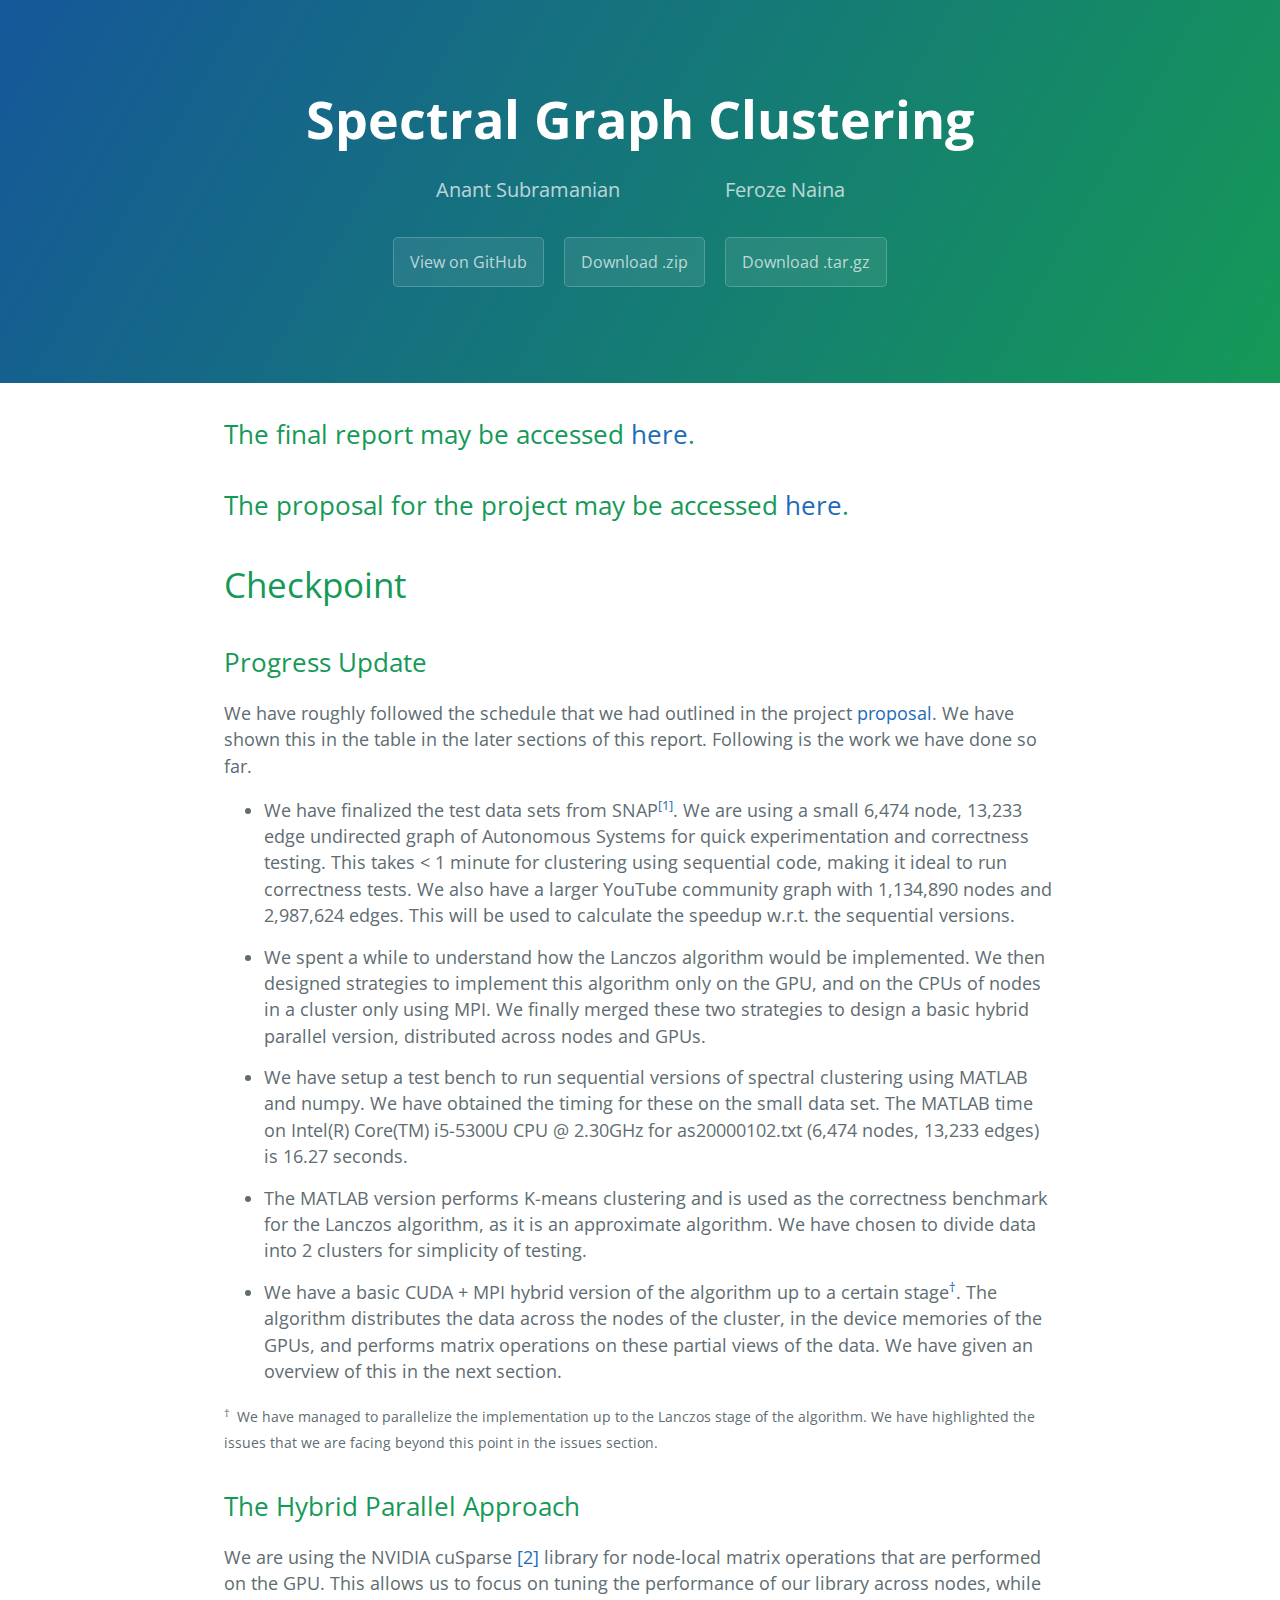
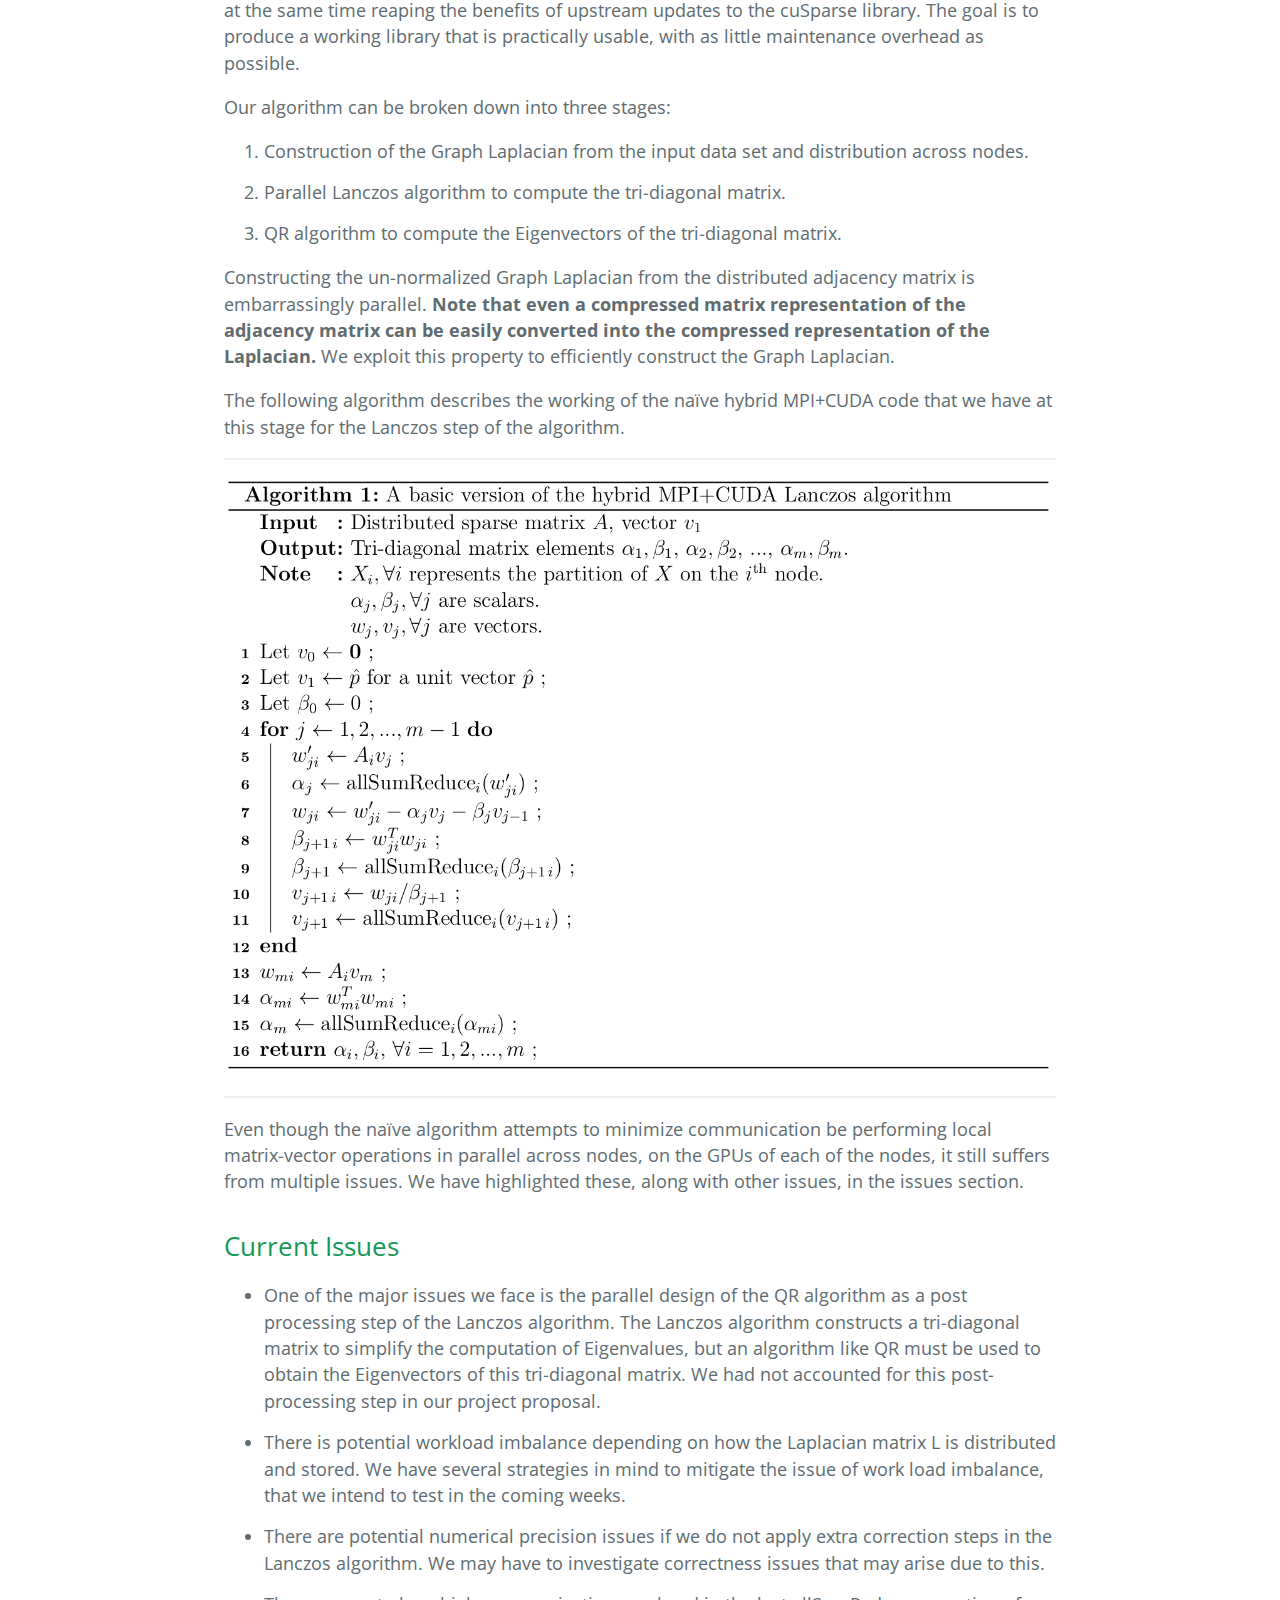
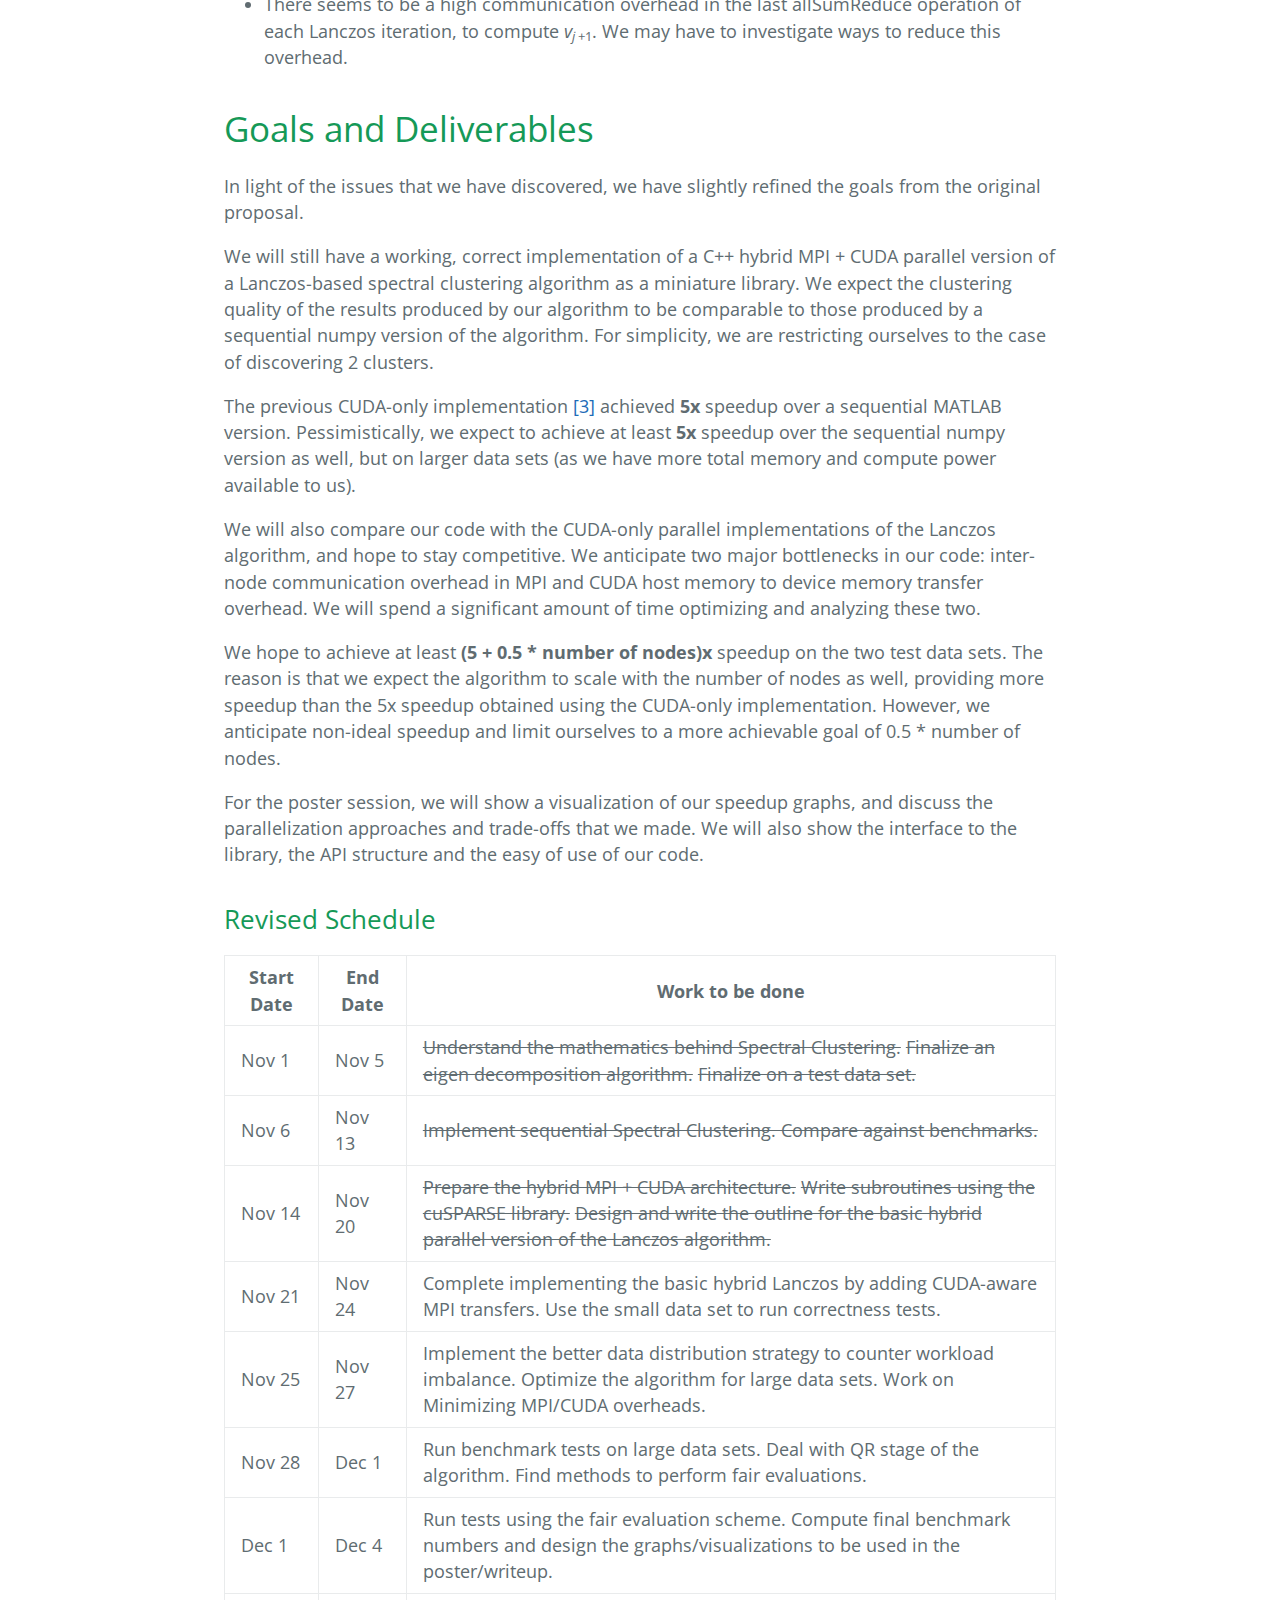
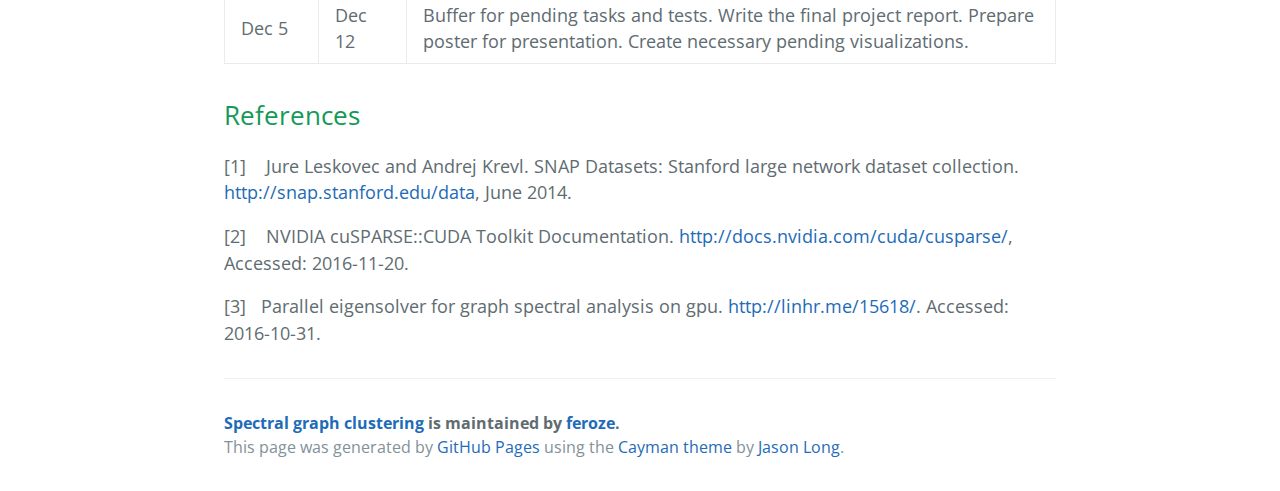
<file: index.html>
<!DOCTYPE html>
<html lang="en-us">
  <head>
    <meta charset="UTF-8">
    <title>Spectral Graph Clustering using MPI + CUDA</title>
    <meta name="viewport" content="width=device-width, initial-scale=1">
    <link rel="stylesheet" type="text/css" href="stylesheets/normalize.css" media="screen">
    <link href='https://fonts.googleapis.com/css?family=Open+Sans:400,700' rel='stylesheet' type='text/css'>
    <link rel="stylesheet" type="text/css" href="stylesheets/stylesheet.css" media="screen">
    <link rel="stylesheet" type="text/css" href="stylesheets/github-light.css" media="screen">
  </head>
  <body>
    <section class="page-header">
      <h1 class="project-name">Spectral Graph Clustering</h1>
      <h2 class="project-tagline">Anant Subramanian &emsp; &emsp; &emsp; &emsp; Feroze Naina</h2>
      <a href="https://github.com/feroze/spectral_graph_clustering" class="btn">View on GitHub</a>
      <a href="https://github.com/feroze/spectral_graph_clustering/zipball/master" class="btn">Download .zip</a>
      <a href="https://github.com/feroze/spectral_graph_clustering/tarball/master" class="btn">Download .tar.gz</a>
    </section>

    <section class="main-content">

		<h2>The final report may be accessed <a id="proposal" class="anchor" href="15_618_Final_Report.pdf" aria-hidden="true"><span aria-hidden="true" class="octicon octicon-link"></span>here</a>.</h2>
	    	<h2>The proposal for the project may be accessed <a id="proposal" class="anchor" href="proposal/index.html" aria-hidden="true"><span aria-hidden="true" class="octicon octicon-link"></span>here</a>.</h2>

      <h1>
<a id="checkpoint" class="anchor" href="#checkpoint" aria-hidden="true"><span aria-hidden="true" class="octicon octicon-link"></span></a>Checkpoint</h1>

		<h2>
		<a id="progress" class="anchor" href="#progress" aria-hidden="true"><span aria-hidden="true" class="octicon octicon-link"></span></a>Progress Update</h2>

    <p>
    We have roughly followed the schedule that we had outlined in the project <a href="proposal/index.html">proposal</a>. We have shown this in the table in the later sections of this report. Following is the work we have done so far.
    </p>

    <ul>
      <li> We have finalized the test data sets from SNAP<a href="#Xsnapnets"><sup>[1]</sup></a>.  We are using a small 6,474 node, 13,233 edge undirected graph of Autonomous Systems for quick experimentation and correctness testing. This takes &lt; 1 minute for clustering using sequential code, making it ideal to run correctness tests. We also have a larger YouTube community graph with 1,134,890 nodes and 2,987,624 edges. This will be used to calculate the speedup w.r.t. the sequential versions. </li>

      <li> We spent a while to understand how the Lanczos algorithm would be implemented. We then designed strategies to implement this algorithm only on the GPU, and on the CPUs of nodes in a cluster only using MPI. We finally merged these two strategies to design a basic hybrid parallel version, distributed across nodes and GPUs. </li>

      <li> We have setup a test bench to run sequential versions of spectral clustering using MATLAB and numpy. We have obtained the timing for these on the small data set. The MATLAB time on Intel(R) Core(TM) i5-5300U CPU @ 2.30GHz for as20000102.txt (6,474 nodes, 13,233 edges) is 16.27 seconds. </li>

      <li> The MATLAB version performs K-means clustering and is used as the correctness benchmark for the Lanczos algorithm, as it is an approximate algorithm. We have chosen to divide data into 2 clusters for simplicity of testing. </li>

      <li> We have a basic CUDA + MPI hybrid version of the algorithm up to a certain stage<a href="#implementationNote"><sup>†</sup></a>. The algorithm distributes the data across the nodes of the cluster, in the device memories of the GPUs, and performs matrix operations on these partial views of the data. We have given an overview of this in the next section. </li>

    </ul>

<a id="implementationNote"></a><p><small><sup>†</sup>&ensp;We have managed to parallelize the implementation up to the Lanczos stage of the algorithm. We have highlighted the issues that we are facing beyond this point in the issues section.</small></p>

		<h2>
		<a id="hybridparallel" class="anchor" href="#hybridparallel" aria-hidden="true"><span aria-hidden="true" class="octicon octicon-link"></span></a>The Hybrid Parallel Approach</h2>

		<p>
    We are using the NVIDIA cuSparse <a href="#Xcusparse">[2]</a> library for node-local matrix operations that are performed on the GPU. This allows us to focus on tuning the performance of our library across nodes, while at the same time reaping the benefits of upstream updates to the cuSparse library. The goal is to produce a working library that is practically usable, with as little maintenance overhead as possible.
		</p>

		<p>
		Our algorithm can be broken down into three stages:
		<ol>
		<li> Construction of the Graph Laplacian from the input data set and distribution across nodes. </li>
		<li> Parallel Lanczos algorithm to compute the tri-diagonal matrix. </li>
		<li> QR algorithm to compute the Eigenvectors of the tri-diagonal matrix. </li>
		</ol>

		<p>
    Constructing the un-normalized Graph Laplacian from the distributed adjacency matrix is embarrassingly parallel. <b>Note that even a compressed matrix representation of the adjacency matrix can be easily converted into the compressed representation of the Laplacian.</b> We exploit this property to efficiently construct the Graph Laplacian.
    </p>

    <p>
    The following algorithm describes the working of the naïve hybrid MPI+CUDA code that we have at this stage for the Lanczos step of the algorithm.
    </p>

    <hr>
    <p><img src="hybrid_lanczos.png" alt=""></p>
    <hr>

    <p>
		Even though the naïve algorithm attempts to minimize communication be performing local matrix-vector operations in parallel across nodes, on the GPUs of each of the nodes, it still suffers from multiple issues. We have highlighted these, along with other issues, in the issues section.
		</p>

		<h2>
		<a id="issues" class="anchor" href="#issues" aria-hidden="true"><span aria-hidden="true" class="octicon octicon-link"></span></a>Current Issues</h2>
		
		<ul>
      <li> One of the major issues we face is the parallel design of the QR algorithm as a post processing step of the Lanczos algorithm. The Lanczos algorithm constructs a tri-diagonal matrix to simplify the computation of Eigenvalues, but an algorithm like QR must be used to obtain the Eigenvectors of this tri-diagonal matrix. We had not accounted for this post-processing step in our project proposal. </li>
      <li> There is potential workload imbalance depending on how the Laplacian matrix L is distributed and stored. We have several strategies in mind to mitigate the issue of work load imbalance, that we intend to test in the coming weeks. </li>
			<li> There are potential numerical precision issues if we do not apply extra correction steps in the Lanczos algorithm. We may have to investigate correctness issues that may arise due to this. </li>
			<li> There seems to be a high communication overhead in the last allSumReduce operation of each Lanczos iteration, to compute <i>v</i><sub><i>j</i> +1</sub>. We may have to investigate ways to reduce this overhead. </li>
    </ul>

      <h1>
<a id="goals" class="anchor" href="#goals" aria-hidden="true"><span aria-hidden="true" class="octicon octicon-link"></span></a>Goals and Deliverables</h1>

<p>
In light of the issues that we have discovered, we have slightly refined the goals from the original proposal.
</p>

<p>
We will still have a working, correct implementation of a C++ hybrid MPI + CUDA parallel version of a Lanczos-based spectral clustering algorithm as a miniature library. We expect the clustering quality of the results produced by our algorithm to be comparable to those produced by a sequential numpy version of the algorithm. For simplicity, we are restricting ourselves to the case of discovering 2 clusters.
</p>

<p>
The previous CUDA-only implementation <a href="#X418project">[3]</a> achieved <b>5x</b> speedup over a sequential MATLAB version. Pessimistically, we expect to achieve at least <b>5x</b> speedup over the sequential numpy version as well, but on larger data sets (as we have more total memory and compute power available to us).
</p>

<p>
We will also compare our code with the CUDA-only parallel implementations of the Lanczos algorithm, and hope to stay competitive.  We anticipate two major bottlenecks in our code: inter-node communication overhead in MPI and CUDA host memory to device memory transfer overhead. We will spend a significant amount of time optimizing and analyzing these two.
</p>

<p>
We hope to achieve at least <b>(5 + 0.5 * number of nodes)x</b> speedup on the two test data sets. The reason is that we expect the algorithm to scale with the number of nodes as well, providing more speedup than the 5x speedup obtained using the CUDA-only implementation. However, we anticipate non-ideal speedup and limit ourselves to a more achievable goal of 0.5 * number of nodes.
</p>

<p>
For the poster session, we will show a visualization of our speedup graphs, and discuss the parallelization approaches and trade-offs that we made. We will also show the interface to the library, the API structure and the easy of use of our code.
</p>

<h2>
<a id="schedule" class="anchor" href="#schedule" aria-hidden="true"><span aria-hidden="true" class="octicon octicon-link"></span></a>Revised Schedule</h2>

<table>
<thead>
<tr>
<th>Start Date</th>
<th>End Date</th>
<th>Work to be done</th>
</tr>
</thead>
<tbody>
<tr>
<td>Nov 1</td>
<td>Nov 5</td>
<td><del>Understand the mathematics behind Spectral Clustering.</del> <del>Finalize an eigen decomposition algorithm.</del> <del>Finalize on a test data set.</del></td>
</tr>
<tr>
<td>Nov 6</td>
<td>Nov 13</td>
<td><del>Implement sequential Spectral Clustering. Compare against benchmarks.</del></td>
</tr>
<tr>
<td>Nov 14</td>
<td>Nov 20</td>
<td><del>Prepare the hybrid MPI + CUDA architecture.</del> <del>Write subroutines using the cuSPARSE library.</del> <del> Design and write the outline for the basic hybrid parallel version of the Lanczos algorithm.</del></td>
</tr>
<tr>
<td>Nov 21</td>
<td>Nov 24</td>
<td>Complete implementing the basic hybrid Lanczos by adding CUDA-aware MPI transfers. Use the small data set to run correctness tests.</td>
</tr>
<tr>
<td>Nov 25</td>
<td>Nov 27</td>
<td>Implement the better data distribution strategy to counter workload imbalance. Optimize the algorithm for large data sets. Work on Minimizing MPI/CUDA overheads.</td>
</tr>
<tr>
<td>Nov 28</td>
<td>Dec 1</td>
<td>Run benchmark tests on large data sets. Deal with QR stage of the algorithm. Find methods to perform fair evaluations.</td>
</tr>
<tr>
<td>Dec 1</td>
<td>Dec 4</td>
<td>Run tests using the fair evaluation scheme. Compute final benchmark numbers and design the graphs/visualizations to be used in the poster/writeup.</td>
</tr>
<tr>
<td>Dec 5</td>
<td>Dec 12</td>
<td>Buffer for pending tasks and tests. Write the final project report. Prepare poster for presentation. Create necessary pending visualizations.</td>
</tr>
</tbody>
</table>

<h2>
<a id="references" class="anchor" href="#references" aria-hidden="true"><span aria-hidden="true" class="octicon octicon-link"></span></a>References</h2>

  <p class="noindent" >
  <div>
  <p><span>[1]<span>&#x00A0;&#x00A0;&#x00A0;</span></span>
  <a id="Xsnapnets"></a>Jure Leskovec and Andrej Krevl. SNAP Datasets: Stanford large network dataset collection.
  <a href="http://snap.stanford.edu/data" class="url"><span class="pcrr7t-x-x-120">http://snap.stanford.edu/data</span></a>, June 2014.</p>

  <p class="noindent" >
  <div>
  <p><span>[2]<span>&#x00A0;&#x00A0;&#x00A0;</span></span>
  <a id="Xcusparse"></a>NVIDIA cuSPARSE::CUDA Toolkit Documentation.
  <a href="http://docs.nvidia.com/cuda/cusparse/" class="url"><span class="pcrr7t-x-x-120">http://docs.nvidia.com/cuda/cusparse/</span></a>, Accessed: 2016-11-20.</p>

  <p><span>
  [3]<span>&#x00A0;&#x00A0;&#x00A0;</span></span><a 
  id="X418project"></a>Parallel      eigensolver      for      graph      spectral      analysis      on      gpu.
  <a 
  href="http://linhr.me/15618/" class="url" ><span 
  class="pcrr7t-x-x-120">http://linhr.me/15618/</span></a>. Accessed: 2016-10-31.
  </p>
      <footer class="site-footer">
        <span class="site-footer-owner"><a href="https://github.com/feroze/spectral_graph_clustering">Spectral graph clustering</a> is maintained by <a href="https://github.com/feroze">feroze</a>.</span>

        <span class="site-footer-credits">This page was generated by <a href="https://pages.github.com">GitHub Pages</a> using the <a href="https://github.com/jasonlong/cayman-theme">Cayman theme</a> by <a href="https://twitter.com/jasonlong">Jason Long</a>.</span>
      </footer>

    </section>
  
  </body>
</html>
</file>
<file: stylesheets/stylesheet.css>
* {
  box-sizing: border-box; }

body {
  padding: 0;
  margin: 0;
  font-family: "Open Sans", "Helvetica Neue", Helvetica, Arial, sans-serif;
  font-size: 16px;
  line-height: 1.5;
  color: #606c71; }

a {
  color: #1e6bb8;
  text-decoration: none; }
  a:hover {
    text-decoration: underline; }

li {
  margin: 15px 0;
}

.btn {
  display: inline-block;
  margin-bottom: 1rem;
  color: rgba(255, 255, 255, 0.7);
  background-color: rgba(255, 255, 255, 0.08);
  border-color: rgba(255, 255, 255, 0.2);
  border-style: solid;
  border-width: 1px;
  border-radius: 0.3rem;
  transition: color 0.2s, background-color 0.2s, border-color 0.2s; }
  .btn + .btn {
    margin-left: 1rem; }

.btn:hover {
  color: rgba(255, 255, 255, 0.8);
  text-decoration: none;
  background-color: rgba(255, 255, 255, 0.2);
  border-color: rgba(255, 255, 255, 0.3); }

@media screen and (min-width: 64em) {
  .btn {
    padding: 0.75rem 1rem; } }

@media screen and (min-width: 42em) and (max-width: 64em) {
  .btn {
    padding: 0.6rem 0.9rem;
    font-size: 0.9rem; } }

@media screen and (max-width: 42em) {
  .btn {
    display: block;
    width: 100%;
    padding: 0.75rem;
    font-size: 0.9rem; }
    .btn + .btn {
      margin-top: 1rem;
      margin-left: 0; } }

.page-header {
  color: #fff;
  text-align: center;
  background-color: #159957;
  background-image: linear-gradient(120deg, #155799, #159957); }

@media screen and (min-width: 64em) {
  .page-header {
    padding: 5rem 6rem; } }

@media screen and (min-width: 42em) and (max-width: 64em) {
  .page-header {
    padding: 3rem 4rem; } }

@media screen and (max-width: 42em) {
  .page-header {
    padding: 2rem 1rem; } }

.project-name {
  margin-top: 0;
  margin-bottom: 0.1rem; }

@media screen and (min-width: 64em) {
  .project-name {
    font-size: 3.25rem; } }

@media screen and (min-width: 42em) and (max-width: 64em) {
  .project-name {
    font-size: 2.25rem; } }

@media screen and (max-width: 42em) {
  .project-name {
    font-size: 1.75rem; } }

.project-tagline {
  margin-bottom: 2rem;
  font-weight: normal;
  opacity: 0.7; }

@media screen and (min-width: 64em) {
  .project-tagline {
    font-size: 1.25rem; } }

@media screen and (min-width: 42em) and (max-width: 64em) {
  .project-tagline {
    font-size: 1.15rem; } }

@media screen and (max-width: 42em) {
  .project-tagline {
    font-size: 1rem; } }

.main-content :first-child {
  margin-top: 0; }
.main-content img {
  max-width: 100%; }
.main-content h1, .main-content h2, .main-content h3, .main-content h4, .main-content h5, .main-content h6 {
  margin-top: 2rem;
  margin-bottom: 1rem;
  font-weight: normal;
  color: #159957; }
.main-content p {
  margin-bottom: 1em; }
.main-content code {
  padding: 2px 4px;
  font-family: Consolas, "Liberation Mono", Menlo, Courier, monospace;
  font-size: 0.9rem;
  color: #383e41;
  background-color: #f3f6fa;
  border-radius: 0.3rem; }
.main-content pre {
  padding: 0.8rem;
  margin-top: 0;
  margin-bottom: 1rem;
  font: 1rem Consolas, "Liberation Mono", Menlo, Courier, monospace;
  color: #567482;
  word-wrap: normal;
  background-color: #f3f6fa;
  border: solid 1px #dce6f0;
  border-radius: 0.3rem; }
  .main-content pre > code {
    padding: 0;
    margin: 0;
    font-size: 0.9rem;
    color: #567482;
    word-break: normal;
    white-space: pre;
    background: transparent;
    border: 0; }
.main-content .highlight {
  margin-bottom: 1rem; }
  .main-content .highlight pre {
    margin-bottom: 0;
    word-break: normal; }
.main-content .highlight pre, .main-content pre {
  padding: 0.8rem;
  overflow: auto;
  font-size: 0.9rem;
  line-height: 1.45;
  border-radius: 0.3rem; }
.main-content pre code, .main-content pre tt {
  display: inline;
  max-width: initial;
  padding: 0;
  margin: 0;
  overflow: initial;
  line-height: inherit;
  word-wrap: normal;
  background-color: transparent;
  border: 0; }
  .main-content pre code:before, .main-content pre code:after, .main-content pre tt:before, .main-content pre tt:after {
    content: normal; }
.main-content ul, .main-content ol {
  margin-top: 0; }
.main-content blockquote {
  padding: 0 1rem;
  margin-left: 0;
  color: #819198;
  border-left: 0.3rem solid #dce6f0; }
  .main-content blockquote > :first-child {
    margin-top: 0; }
  .main-content blockquote > :last-child {
    margin-bottom: 0; }
.main-content table {
  display: block;
  width: 100%;
  overflow: auto;
  word-break: normal;
  word-break: keep-all; }
  .main-content table th {
    font-weight: bold; }
  .main-content table th, .main-content table td {
    padding: 0.5rem 1rem;
    border: 1px solid #e9ebec; }
.main-content dl {
  padding: 0; }
  .main-content dl dt {
    padding: 0;
    margin-top: 1rem;
    font-size: 1rem;
    font-weight: bold; }
  .main-content dl dd {
    padding: 0;
    margin-bottom: 1rem; }
.main-content hr {
  height: 2px;
  padding: 0;
  margin: 1rem 0;
  background-color: #eff0f1;
  border: 0; }

@media screen and (min-width: 64em) {
  .main-content {
    max-width: 64rem;
    padding: 2rem 6rem;
    margin: 0 auto;
    font-size: 1.1rem; } }

@media screen and (min-width: 42em) and (max-width: 64em) {
  .main-content {
    padding: 2rem 4rem;
    font-size: 1.1rem; } }

@media screen and (max-width: 42em) {
  .main-content {
    padding: 2rem 1rem;
    font-size: 1rem; } }

.site-footer {
  padding-top: 2rem;
  margin-top: 2rem;
  border-top: solid 1px #eff0f1; }

.site-footer-owner {
  display: block;
  font-weight: bold; }

.site-footer-credits {
  color: #819198; }

@media screen and (min-width: 64em) {
  .site-footer {
    font-size: 1rem; } }

@media screen and (min-width: 42em) and (max-width: 64em) {
  .site-footer {
    font-size: 1rem; } }

@media screen and (max-width: 42em) {
  .site-footer {
    font-size: 0.9rem; } }
</file>
<file: stylesheets/github-light.css>
/*
The MIT License (MIT)

Copyright (c) 2016 GitHub, Inc.

Permission is hereby granted, free of charge, to any person obtaining a copy
of this software and associated documentation files (the "Software"), to deal
in the Software without restriction, including without limitation the rights
to use, copy, modify, merge, publish, distribute, sublicense, and/or sell
copies of the Software, and to permit persons to whom the Software is
furnished to do so, subject to the following conditions:

The above copyright notice and this permission notice shall be included in all
copies or substantial portions of the Software.

THE SOFTWARE IS PROVIDED "AS IS", WITHOUT WARRANTY OF ANY KIND, EXPRESS OR
IMPLIED, INCLUDING BUT NOT LIMITED TO THE WARRANTIES OF MERCHANTABILITY,
FITNESS FOR A PARTICULAR PURPOSE AND NONINFRINGEMENT. IN NO EVENT SHALL THE
AUTHORS OR COPYRIGHT HOLDERS BE LIABLE FOR ANY CLAIM, DAMAGES OR OTHER
LIABILITY, WHETHER IN AN ACTION OF CONTRACT, TORT OR OTHERWISE, ARISING FROM,
OUT OF OR IN CONNECTION WITH THE SOFTWARE OR THE USE OR OTHER DEALINGS IN THE
SOFTWARE.

*/

.pl-c /* comment */ {
  color: #969896;
}

.pl-c1 /* constant, variable.other.constant, support, meta.property-name, support.constant, support.variable, meta.module-reference, markup.raw, meta.diff.header */,
.pl-s .pl-v /* string variable */ {
  color: #0086b3;
}

.pl-e /* entity */,
.pl-en /* entity.name */ {
  color: #795da3;
}

.pl-smi /* variable.parameter.function, storage.modifier.package, storage.modifier.import, storage.type.java, variable.other */,
.pl-s .pl-s1 /* string source */ {
  color: #333;
}

.pl-ent /* entity.name.tag */ {
  color: #63a35c;
}

.pl-k /* keyword, storage, storage.type */ {
  color: #a71d5d;
}

.pl-s /* string */,
.pl-pds /* punctuation.definition.string, string.regexp.character-class */,
.pl-s .pl-pse .pl-s1 /* string punctuation.section.embedded source */,
.pl-sr /* string.regexp */,
.pl-sr .pl-cce /* string.regexp constant.character.escape */,
.pl-sr .pl-sre /* string.regexp source.ruby.embedded */,
.pl-sr .pl-sra /* string.regexp string.regexp.arbitrary-repitition */ {
  color: #183691;
}

.pl-v /* variable */ {
  color: #ed6a43;
}

.pl-id /* invalid.deprecated */ {
  color: #b52a1d;
}

.pl-ii /* invalid.illegal */ {
  color: #f8f8f8;
  background-color: #b52a1d;
}

.pl-sr .pl-cce /* string.regexp constant.character.escape */ {
  font-weight: bold;
  color: #63a35c;
}

.pl-ml /* markup.list */ {
  color: #693a17;
}

.pl-mh /* markup.heading */,
.pl-mh .pl-en /* markup.heading entity.name */,
.pl-ms /* meta.separator */ {
  font-weight: bold;
  color: #1d3e81;
}

.pl-mq /* markup.quote */ {
  color: #008080;
}

.pl-mi /* markup.italic */ {
  font-style: italic;
  color: #333;
}

.pl-mb /* markup.bold */ {
  font-weight: bold;
  color: #333;
}

.pl-md /* markup.deleted, meta.diff.header.from-file */ {
  color: #bd2c00;
  background-color: #ffecec;
}

.pl-mi1 /* markup.inserted, meta.diff.header.to-file */ {
  color: #55a532;
  background-color: #eaffea;
}

.pl-mdr /* meta.diff.range */ {
  font-weight: bold;
  color: #795da3;
}

.pl-mo /* meta.output */ {
  color: #1d3e81;
}
</file>
